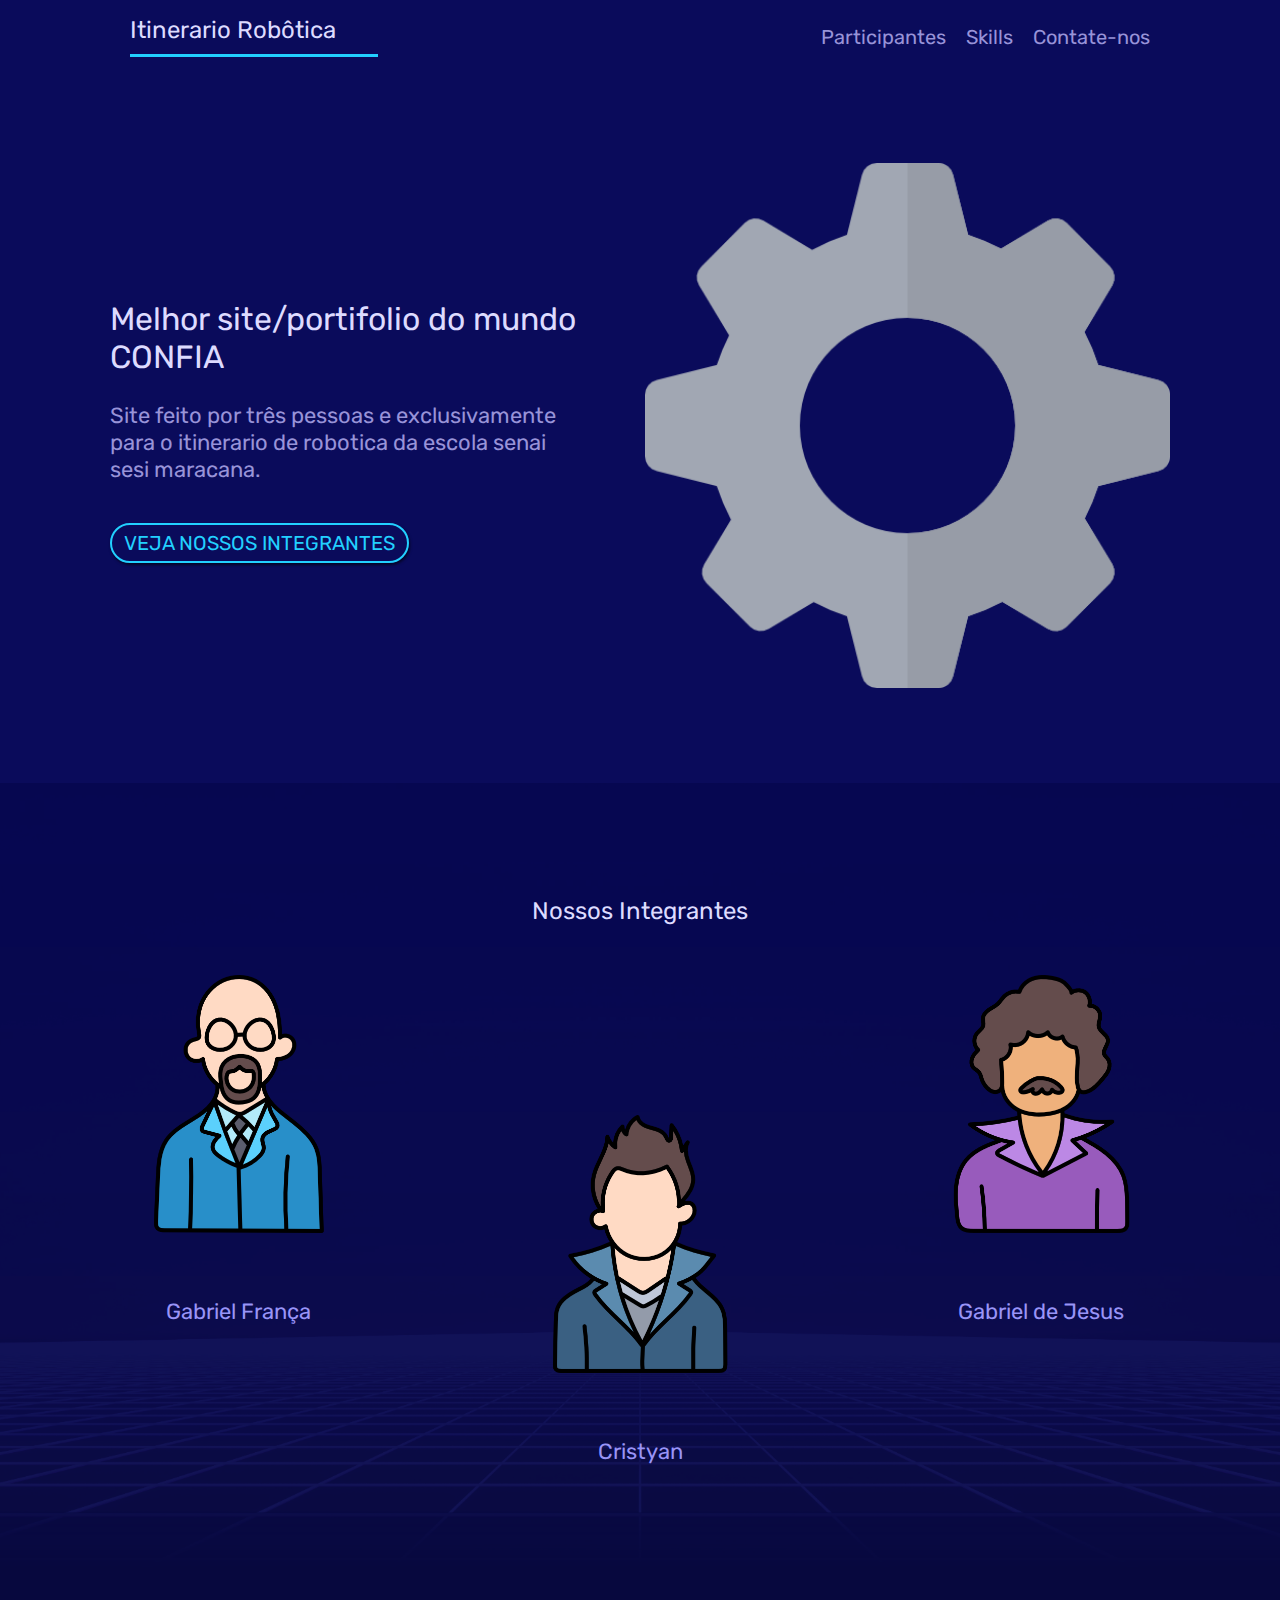
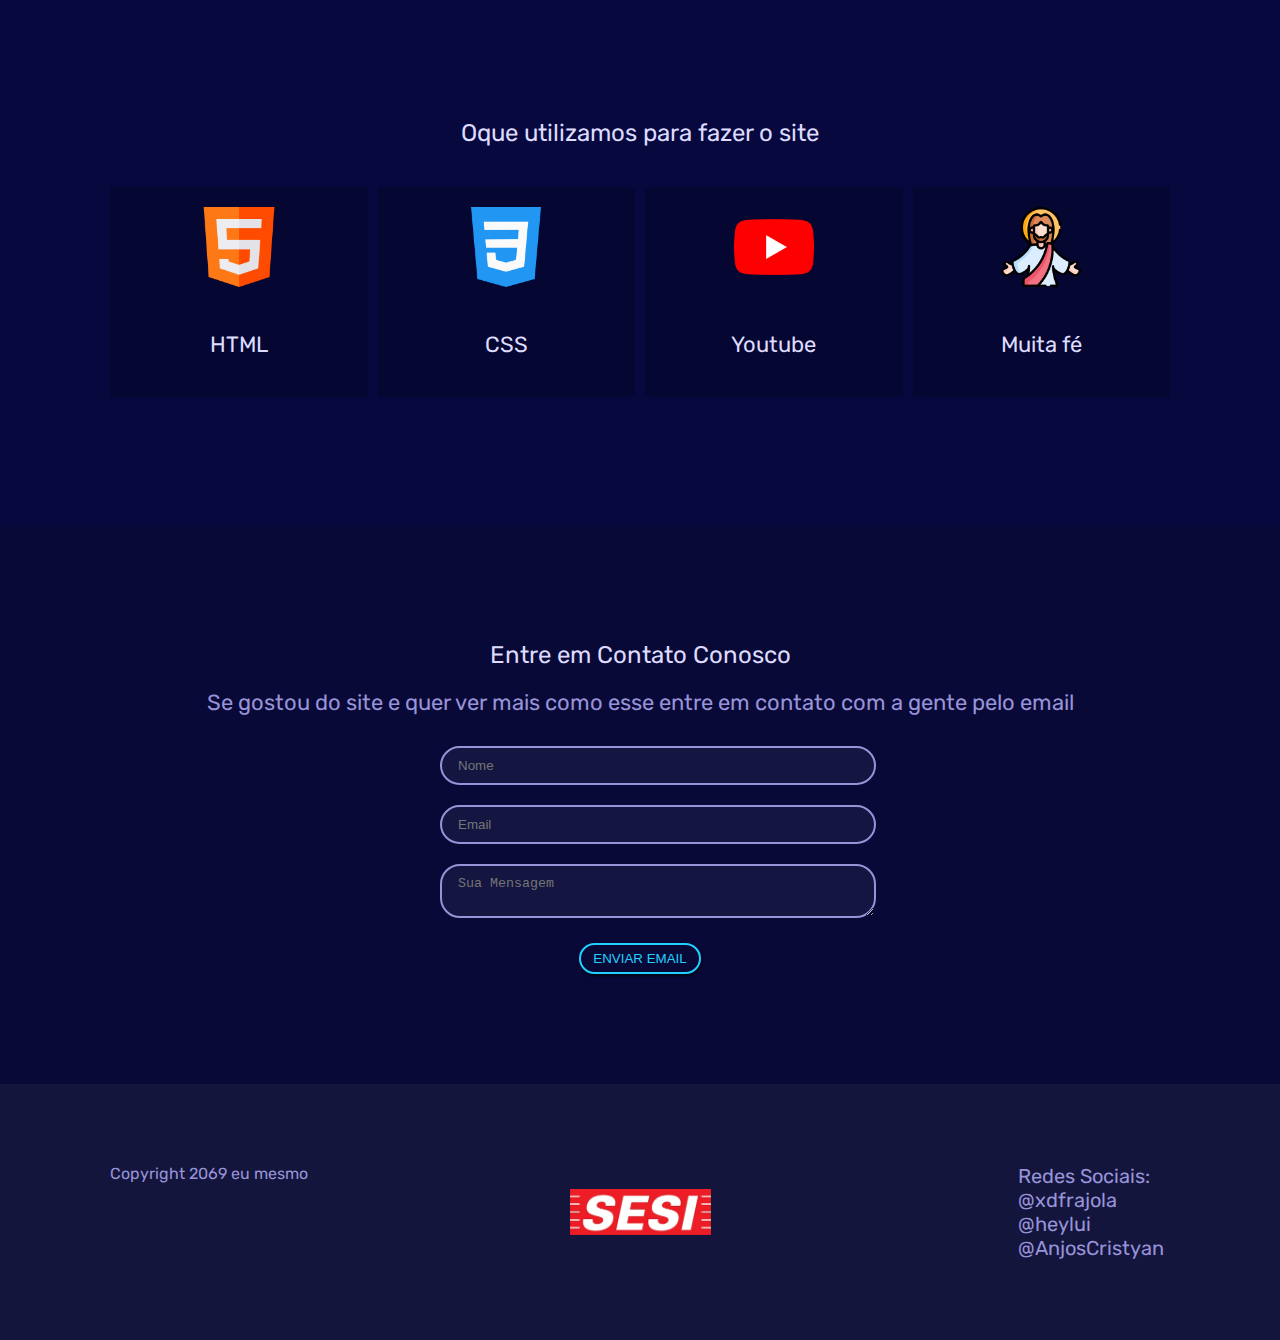
<file: index.html>
<!DOCTYPE html>
<html lang="pt-br">
  <head>
    <meta charset="UTF-8" />
    <meta name="viewport" content="width=device-width, initial-scale=1.0" />
    <title>Site Robotica</title>
    <link rel="stylesheet" href="style.css" />
  </head>
  <body>
    <nav class="site-nav grid">
      <h1>Itinerario Robôtica</h1>
      <ul>
        <li><a href="#Participantes">Participantes</a></li>
        <li><a href="#skills">Skills</a></li>
        <li><a href="#contact">Contate-nos</a></li>
      </ul>
    </nav>
    <section id="welcome" class="grid">
      <div class="welcome-text">
        <h2>
          Melhor site/portifolio do mundo <br />
          CONFIA
        </h2>
        <p class="leading">
          Site feito por três pessoas e exclusivamente <br />para o itinerario
          de robotica da escola senai <br />sesi maracana.
        </p>
        <a href="#Participantes" class="button">Veja nossos Integrantes</a>
      </div>
      <div class="welcome-img">
        <img src="./Images/engrenagem.png" alt="pic of engrenagem" />
      </div>
    </section>
    <section id="Participantes">
      <h3>Nossos Integrantes</h3>
      <div class="Participantes grid">
        <a href="#">
          <img src="./Images/eu.png" alt="eu image" />
          <h4>Gabriel França</h4>
        </a>
        <a href="#">
          <img src="./Images/cris.png" alt="cris image" />
          <h4>Cristyan</h4>
        </a>
        <a href="#">
          <img src="./Images/jesus.png" alt="jesus image" />
          <h4>Gabriel de Jesus</h4>
        </a>
      </div>
    </section>
    <section id="skills">
      <h3>Oque utilizamos para fazer o site</h3>
      <ul class="grid">
        <li>
          <img src="./Images/html.png" alt="comet" />
          <h4>HTML</h4>
        </li>
        <li>
          <img src="./Images/css-3.png" alt="comet" />
          <h4>CSS</h4>
        </li>
        <li>
          <img src="./Images/youtube.png" alt="comet" />
          <h4>Youtube</h4>
        </li>
        <li>
          <img src="./Images/ascensao.png" alt="comet" />
          <h4>Muita fé</h4>
        </li>
      </ul>
    </section>
    <section id="contact">
      <h3>Entre em Contato Conosco</h3>
      <p class="leading">
        Se gostou do site e quer ver mais como esse entre em contato com a gente
        pelo email
      </p>
      <form>
        <input type="text" placeholder="Nome" />
        <input type="email" placeholder="Email" />
        <textarea placeholder="Sua Mensagem"></textarea>
        <button class="button">Enviar Email</button>
      </form>
    </section>
    <footer>
      <div class="grid">
        <p class="copyright">Copyright 2069 eu mesmo</p>
        <ul class="social">
          <li>
            <a>Redes Sociais: <br />@xdfrajola <br /> @heylui <br /> @AnjosCristyan</a>
          </li>
        </ul>
      </div>
    </footer>
  </body>
</html>
</file>
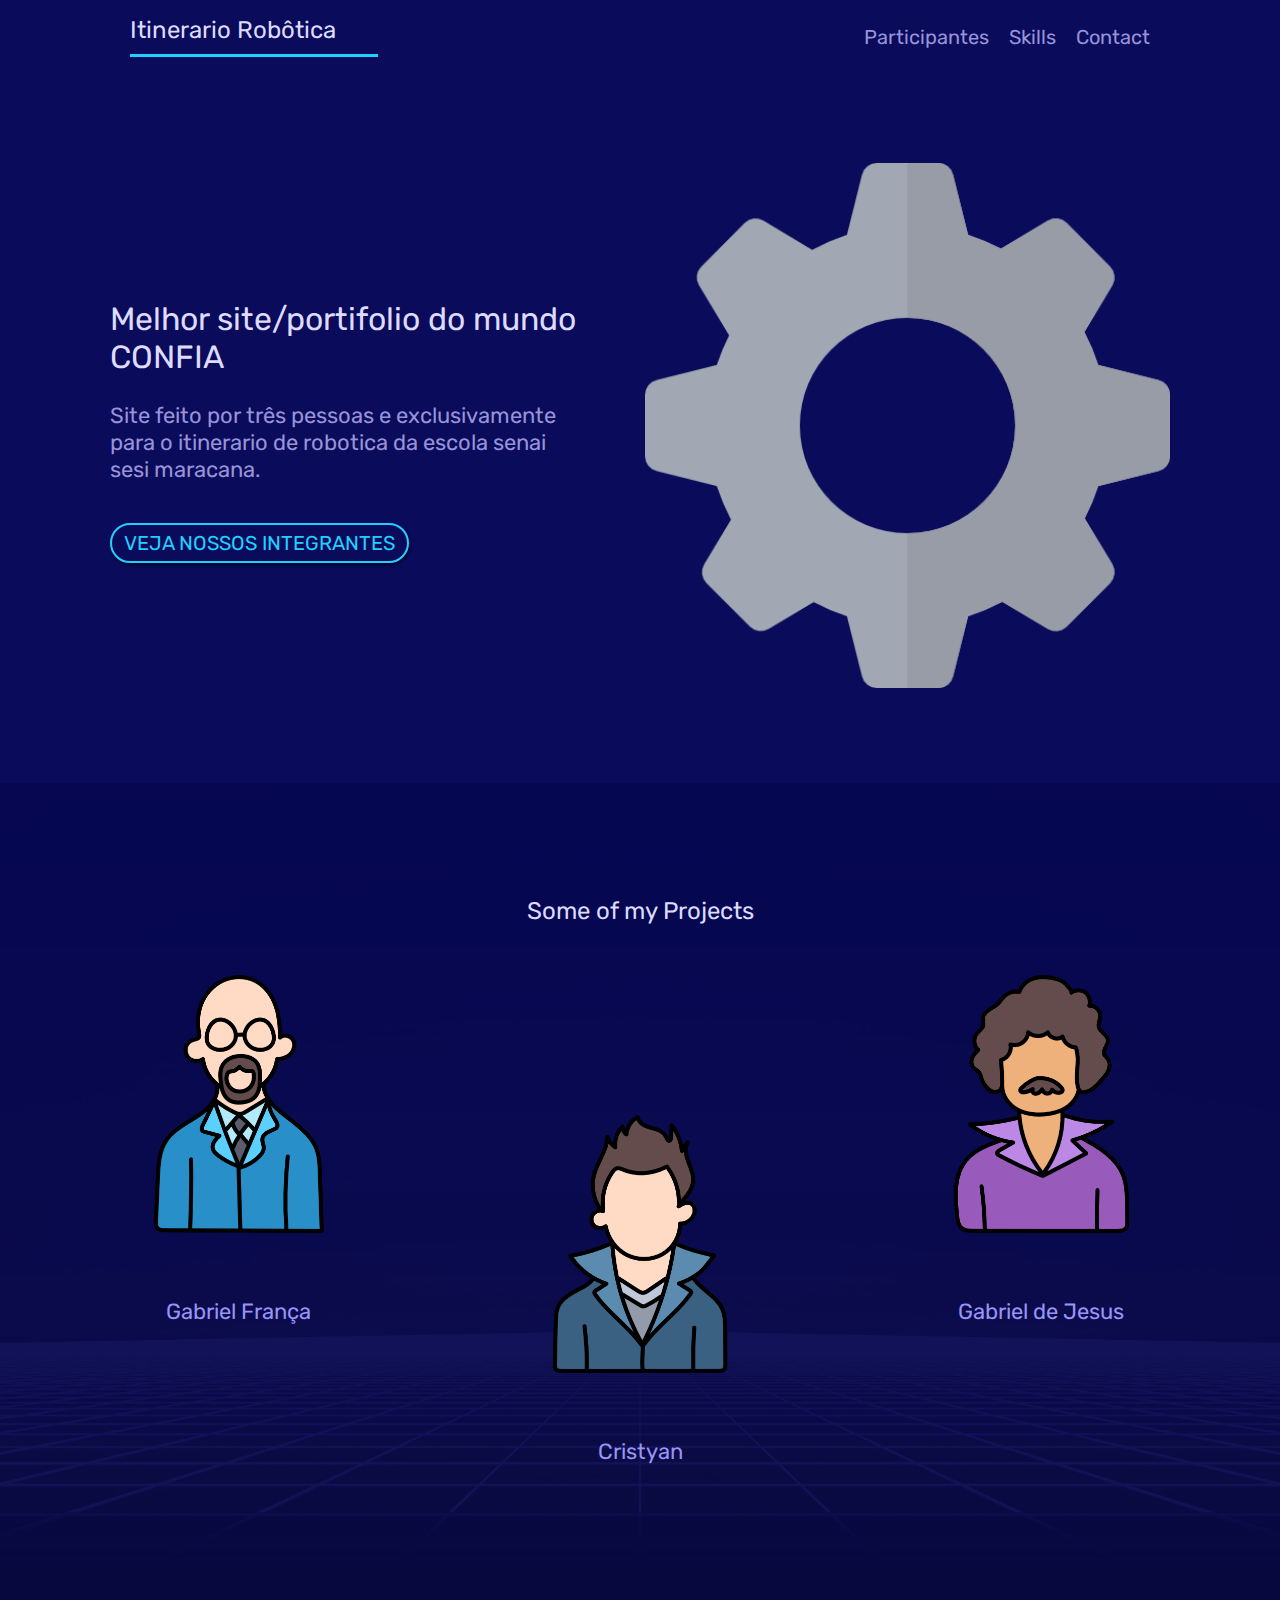
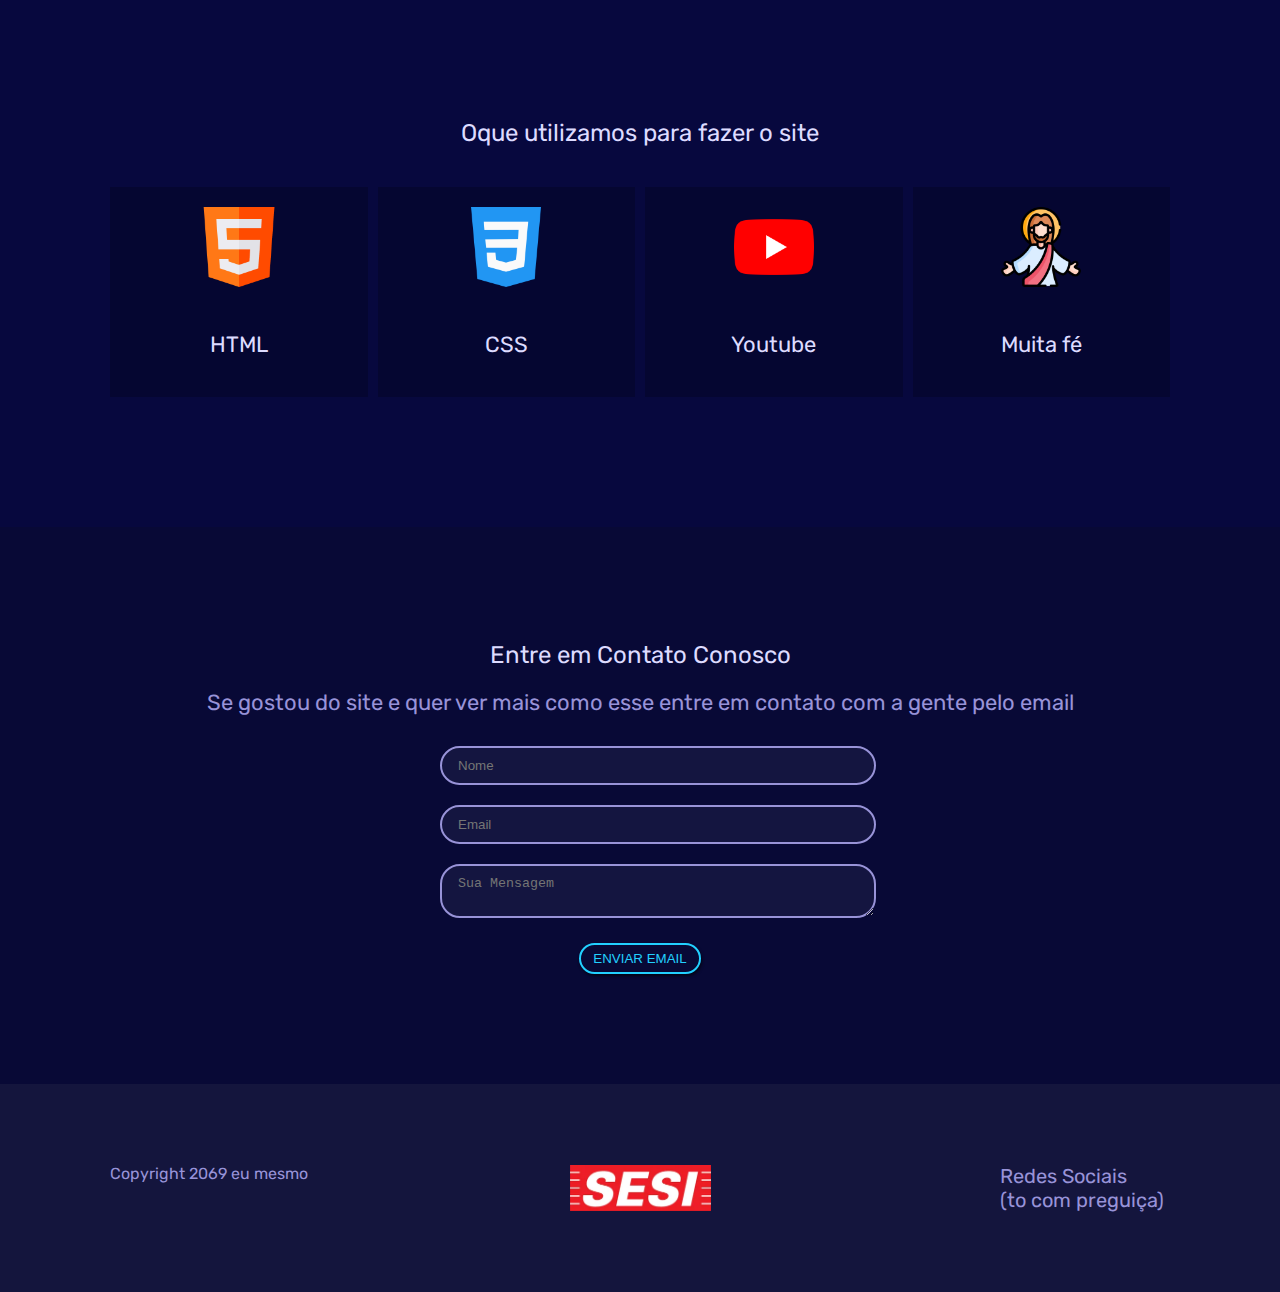
<file: html--css/index.html>
<!DOCTYPE html>
<html lang="pt-br">
  <head>
    <meta charset="UTF-8" />
    <meta name="viewport" content="width=device-width, initial-scale=1.0" />
    <title>Site Robotica</title>
    <link rel="stylesheet" href="style.css" />
  </head>
  <body>
    <nav class="site-nav grid">
      <h1>Itinerario Robôtica</h1>
      <ul>
        <li><a href="#Participantes">Participantes</a></li>
        <li><a href="#skills">Skills</a></li>
        <li><a href="#Contate-nos">Contact</a></li>
      </ul>
    </nav>
    <section id="welcome" class="grid">
      <div class="welcome-text">
        <h2>
          Melhor site/portifolio do mundo <br />
          CONFIA
        </h2>
        <p class="leading">
          Site feito por três pessoas e exclusivamente <br />para o itinerario
          de robotica da escola senai <br />sesi maracana.
        </p>
        <a href="#Participantes" class="button">Veja nossos Integrantes</a>
      </div>
      <div class="welcome-img">
        <img src="./Images/engrenagem.png" alt="pic of planet" />
      </div>
    </section>
    <section id="Participantes">
      <h3>Some of my Projects</h3>
      <div class="Participantes grid">
        <a href="#">
          <img src="./Images/eu.png" alt="space race image" />
          <h4>Gabriel França</h4>
        </a>
        <a href="#">
          <img src="./Images/cris.png" alt="planet boy image" />
          <h4>Cristyan</h4>
        </a>
        <a href="#">
          <img src="./Images/jesus.png" alt="captain cosmo image" />
          <h4>Gabriel de Jesus</h4>
        </a>
      </div>
    </section>
    <section id="skills">
      <h3>Oque utilizamos para fazer o site</h3>
      <ul class="grid">
        <li>
          <img src="./Images/html.png" alt="comet" />
          <h4>HTML</h4>
        </li>
        <li>
          <img src="./Images/css-3.png" alt="comet" />
          <h4>CSS</h4>
        </li>
        <li>
          <img src="./Images/youtube.png" alt="comet" />
          <h4>Youtube</h4>
        </li>
        <li>
          <img src="./Images/ascensao.png" alt="comet" />
          <h4>Muita fé</h4>
        </li>
      </ul>
    </section>
    <section id="contact">
      <h3>Entre em Contato Conosco</h3>
      <p class="leading">
        Se gostou do site e quer ver mais como esse entre em contato com a gente
        pelo email
      </p>
      <form>
        <input type="text" placeholder="Nome" />
        <input type="email" placeholder="Email" />
        <textarea placeholder="Sua Mensagem"></textarea>
        <button class="button">Enviar Email</button>
      </form>
    </section>
    <footer>
      <div class="grid">
        <p class="copyright">Copyright 2069 eu mesmo</p>
        <ul class="social">
          <li>
            <a>Redes Sociais <br />(to com preguiça)</a>
          </li>
        </ul>
      </div>
    </footer>
  </body>
</html>
</file>
<file: style.css>
@import url("https://fonts.googleapis.com/css2?family=Rubik&display=swap");

/* variables */
:root {
  --primary: #22d0ff;
  --secondary: #0a0b5b;
}

/* reset */
body,
p,
a,
ul,
li {
  margin: 0;
  padding: 0;
  text-decoration: none;
}
li {
  list-style-type: none;
}

/* base styles */
body {
  background-color: var(--secondary);
  font-family: "Rubik", sans-serif;
  overflow-x: hidden;
}
.button {
  background: none;
  border: 2px solid var(--primary);
  color: var(--primary);
  padding: 6px 12px;
  border-radius: 20px;
  text-transform: uppercase;
  box-shadow: 1px 2px 3px rgba(0, 0, 0, 0.6);
  display: inline-block;
}
.button:hover {
  color: #222;
  background-color: var(--primary);
}
.button:active {
  outline: none;
}
input,
textarea {
  background-color: rgba(255, 255, 255, 0.05);
  color: #f2f2f2;
  padding: 10px 16px;
  border-radius: 20px;
  border: 2px solid #9893d8;
}

/* fonts */

h1,
h2,
h3,
h4 {
  color: #dddbff;
  font-weight: normal;
}
p,
a,
li {
  color: #9893d8;
}
h1,
h3 {
  font-size: 1.2em;
}
h2 {
  font-size: 1.6em;
}
h4 {
  font-size: 1.1em;
}
.leading {
  font-size: 1.1em;
}

/* MOBILE STYLES */
.grid {
  display: grid;
  grid-template-columns: repeat(8, 1fr);
  gap: 10px;
}

/* 1- nav section */
.site-nav {
  margin: 0 20px;
}
.site-nav ul {
  display: none;
}
.site-nav h1 {
  grid-column: 1/4;
  grid-row: 1;
  padding-bottom: 10px;
  border-bottom: 3px solid var(--primary);
}

/* 2- hero section */
#welcome {
  padding: 0 20px 20px 20px;
}
.welcome-text {
  grid-column: 1/6;
}
.welcome-img {
  grid-column: 6/9;
}
.welcome-img img {
  width: 200%;
}
.welcome-text a {
  margin: 20px 0;
}

/* 3- Participantes section */
#Participantes {
  background: url("./Images/square_bg.png") bottom/cover no-repeat;
  padding: 30px 20px;
}
#Participantes h3 {
  text-align: center;
  margin-bottom: 0;
}
.Participantes a {
  grid-column: 1/9;
  margin: 20px 0;
  display: flex;
}
.Participantes a * {
  margin: 0 20px;
  max-width: 40%;
  align-self: center;
}
.Participantes h4 {
  color: #9994f7;
}

/* 4- skills section */
#skills {
  padding: 30px 20px;
  background-color: #07083e;
}
#skills h3 {
  text-align: center;
}
#skills ul {
  margin: 40px 0;
}
#skills li {
  padding: 10px;
  background-color: rgba(0, 0, 0, 0.2);
  grid-column: span 4;
  text-align: center;
}
#skills img {
  height: 80px;
  margin: 10px auto;
}

/* 5- contact section */
#contact {
  padding: 30px 20px;
  background: #080936;
}
#contact h3,
#contact p {
  text-align: center;
  margin-bottom: 0;
}
#contact form {
  width: 80%;
  max-width: 400px;
  margin: 20px auto;
  text-align: center;
}
#contact input,
#contact textarea {
  width: 100%;
  margin: 10px 0;
}
#contact .button {
  margin-top: 10px;
}

/* 6- footer section */
footer {
  padding: 30px 20px;
  background-color: #14153d;
  background-image: url("./Images/sesi.png");
  background-origin: padding-box;
  background-position: 50% 50%;
  background-size: 30%;
  background-repeat: no-repeat;
}
footer .copyright {
  grid-column: 1/3;
  font-size: 0.8em;
}
footer .social {
  grid-column: 7/9;
  display: flex;
  justify-content: flex-end;
}
footer li {
  margin: 0 6px;
}
footer img {
  width: 20px;
}

/* SMALL TABLET STYLES */
@media screen and (min-width: 620px) {
  .welcome-text {
    grid-column: 1/5;
  }
  .welcome-img {
    grid-column: 5/9;
  }
  .welcome-img img {
    width: 100%;
  }

  .Participantes {
    margin-top: 40px;
  }
  .Participantes a {
    grid-column: span 4;
    display: block;
    margin: 20px 0;
  }
  .Participantes a:last-child {
    grid-column: 3/7;
  }
  .Participantes a * {
    max-width: 60%;
    margin: 10px 20%;
  }
  .Participantes h4 {
    text-align: center;
  }

  #skills {
    padding: 30px 100px;
  }

  footer {
    padding: 40px 10px;
    background-size: 11%;
  }
}

/* LARGE TABLET & LAPTOP STYLES */
@media screen and (min-width: 960px) {
  body {
    font-size: 1.125rem;
  }
  .grid {
    width: 100%;
    max-width: 1060px;
    margin: 0 auto;
    box-sizing: border-box;
  }

  .site-nav {
    padding: 0 20px;
  }
  .site-nav h1 {
    grid-column: 1/3;
  }
  .site-nav ul {
    display: flex;
    grid-column: 6/9;
    justify-content: flex-end;
    align-self: center;
  }
  .site-nav li {
    margin-left: 20px;
  }

  .welcome-text {
    align-self: center;
  }
  #welcome {
    padding-bottom: 40px;
  }
  .leading {
    margin: 20px 0;
  }

  .Participantes a:nth-child(1) {
    grid-column: 2/4;
  }
  .Participantes a:nth-child(2) {
    grid-column: 4/6;
    padding-top: 140px;
  }
  .Participantes a:nth-child(3) {
    grid-column: 6/8;
  }
  .Participantes a * {
    margin: 10px 10%;
    max-width: 80%;
  }

  #skills {
    padding: 30px 20px;
  }
  #skills ul {
    margin: 40px auto;
  }
  #skills li {
    grid-column: span 2;
  }

  footer {
    padding: 60px 20px;
  }
}

/* DESKTOP STYLES */
@media screen and (min-width: 1200px) {
  body {
    font-size: 1.25rem;
  }
  #welcome,
  #Participantes,
  #skills,
  #contact {
    padding: 90px 0;
  }

  .Participantes a:nth-child(1) {
    grid-column: 1/3;
  }
  .Participantes a:nth-child(3) {
    grid-column: 7/9;
  }
  .Participantes a * {
    margin: 30px 0;
    max-width: 100%;
  }

  footer {
    padding: 80px 0;
  }
  footer img {
    width: 30px;
  }
}
</file>
<file: html--css/style.css>
@import url("https://fonts.googleapis.com/css2?family=Rubik&display=swap");

/* variables */
:root {
  --primary: #22d0ff;
  --secondary: #0a0b5b;
}

/* reset */
body,
p,
a,
ul,
li {
  margin: 0;
  padding: 0;
  text-decoration: none;
}
li {
  list-style-type: none;
}

/* base styles */
body {
  background-color: var(--secondary);
  font-family: "Rubik", sans-serif;
  overflow-x: hidden;
}
.button {
  background: none;
  border: 2px solid var(--primary);
  color: var(--primary);
  padding: 6px 12px;
  border-radius: 20px;
  text-transform: uppercase;
  box-shadow: 1px 2px 3px rgba(0, 0, 0, 0.6);
  display: inline-block;
}
.button:hover {
  color: #222;
  background-color: var(--primary);
}
.button:active {
  outline: none;
}
input,
textarea {
  background-color: rgba(255, 255, 255, 0.05);
  color: #f2f2f2;
  padding: 10px 16px;
  border-radius: 20px;
  border: 2px solid #9893d8;
}

/* fonts */

h1,
h2,
h3,
h4 {
  color: #dddbff;
  font-weight: normal;
}
p,
a,
li {
  color: #9893d8;
}
h1,
h3 {
  font-size: 1.2em;
}
h2 {
  font-size: 1.6em;
}
h4 {
  font-size: 1.1em;
}
.leading {
  font-size: 1.1em;
}

/* MOBILE STYLES */
.grid {
  display: grid;
  grid-template-columns: repeat(8, 1fr);
  gap: 10px;
}

/* 1- nav section */
.site-nav {
  margin: 0 20px;
}
.site-nav ul {
  display: none;
}
.site-nav h1 {
  grid-column: 1/4;
  grid-row: 1;
  padding-bottom: 10px;
  border-bottom: 3px solid var(--primary);
}

/* 2- hero section */
#welcome {
  padding: 0 20px 20px 20px;
}
.welcome-text {
  grid-column: 1/6;
}
.welcome-img {
  grid-column: 6/9;
}
.welcome-img img {
  width: 200%;
}
.welcome-text a {
  margin: 20px 0;
}

/* 3- Participantes section */
#Participantes {
  background: url("./Images/square_bg.png") bottom/cover no-repeat;
  padding: 30px 20px;
}
#Participantes h3 {
  text-align: center;
  margin-bottom: 0;
}
.Participantes a {
  grid-column: 1/9;
  margin: 20px 0;
  display: flex;
}
.Participantes a * {
  margin: 0 20px;
  max-width: 40%;
  align-self: center;
}
.Participantes h4 {
  color: #9994f7;
}

/* 4- skills section */
#skills {
  padding: 30px 20px;
  background-color: #07083e;
}
#skills h3 {
  text-align: center;
}
#skills ul {
  margin: 40px 0;
}
#skills li {
  padding: 10px;
  background-color: rgba(0, 0, 0, 0.2);
  grid-column: span 4;
  text-align: center;
}
#skills img {
  height: 80px;
  margin: 10px auto;
}

/* 5- contact section */
#contact {
  padding: 30px 20px;
  background: #080936;
}
#contact h3,
#contact p {
  text-align: center;
  margin-bottom: 0;
}
#contact form {
  width: 80%;
  max-width: 400px;
  margin: 20px auto;
  text-align: center;
}
#contact input,
#contact textarea {
  width: 100%;
  margin: 10px 0;
}
#contact .button {
  margin-top: 10px;
}

/* 6- footer section */
footer {
  padding: 30px 20px;
  background-color: #14153d;
  background-image: url("./Images/sesi.png");
  background-origin: padding-box;
  background-position: 50% 50%;
  background-size: 30%;
  background-repeat: no-repeat;
}
footer .copyright {
  grid-column: 1/3;
  font-size: 0.8em;
}
footer .social {
  grid-column: 7/9;
  display: flex;
  justify-content: flex-end;
}
footer li {
  margin: 0 6px;
}
footer img {
  width: 20px;
}

/* SMALL TABLET STYLES */
@media screen and (min-width: 620px) {
  .welcome-text {
    grid-column: 1/5;
  }
  .welcome-img {
    grid-column: 5/9;
  }
  .welcome-img img {
    width: 100%;
  }

  .Participantes {
    margin-top: 40px;
  }
  .Participantes a {
    grid-column: span 4;
    display: block;
    margin: 20px 0;
  }
  .Participantes a:last-child {
    grid-column: 3/7;
  }
  .Participantes a * {
    max-width: 60%;
    margin: 10px 20%;
  }
  .Participantes h4 {
    text-align: center;
  }

  #skills {
    padding: 30px 100px;
  }

  footer {
    padding: 40px 10px;
    background-size: 11%;
  }
}

/* LARGE TABLET & LAPTOP STYLES */
@media screen and (min-width: 960px) {
  body {
    font-size: 1.125rem;
  }
  .grid {
    width: 100%;
    max-width: 1060px;
    margin: 0 auto;
    box-sizing: border-box;
  }

  .site-nav {
    padding: 0 20px;
  }
  .site-nav h1 {
    grid-column: 1/3;
  }
  .site-nav ul {
    display: flex;
    grid-column: 6/9;
    justify-content: flex-end;
    align-self: center;
  }
  .site-nav li {
    margin-left: 20px;
  }

  .welcome-text {
    align-self: center;
  }
  #welcome {
    padding-bottom: 40px;
  }
  .leading {
    margin: 20px 0;
  }

  .Participantes a:nth-child(1) {
    grid-column: 2/4;
  }
  .Participantes a:nth-child(2) {
    grid-column: 4/6;
    padding-top: 140px;
  }
  .Participantes a:nth-child(3) {
    grid-column: 6/8;
  }
  .Participantes a * {
    margin: 10px 10%;
    max-width: 80%;
  }

  #skills {
    padding: 30px 20px;
  }
  #skills ul {
    margin: 40px auto;
  }
  #skills li {
    grid-column: span 2;
  }

  footer {
    padding: 60px 20px;
  }
}

/* DESKTOP STYLES */
@media screen and (min-width: 1200px) {
  body {
    font-size: 1.25rem;
  }
  #welcome,
  #Participantes,
  #skills,
  #contact {
    padding: 90px 0;
  }

  .Participantes a:nth-child(1) {
    grid-column: 1/3;
  }
  .Participantes a:nth-child(3) {
    grid-column: 7/9;
  }
  .Participantes a * {
    margin: 30px 0;
    max-width: 100%;
  }

  footer {
    padding: 80px 0;
  }
  footer img {
    width: 30px;
  }
}
</file>
